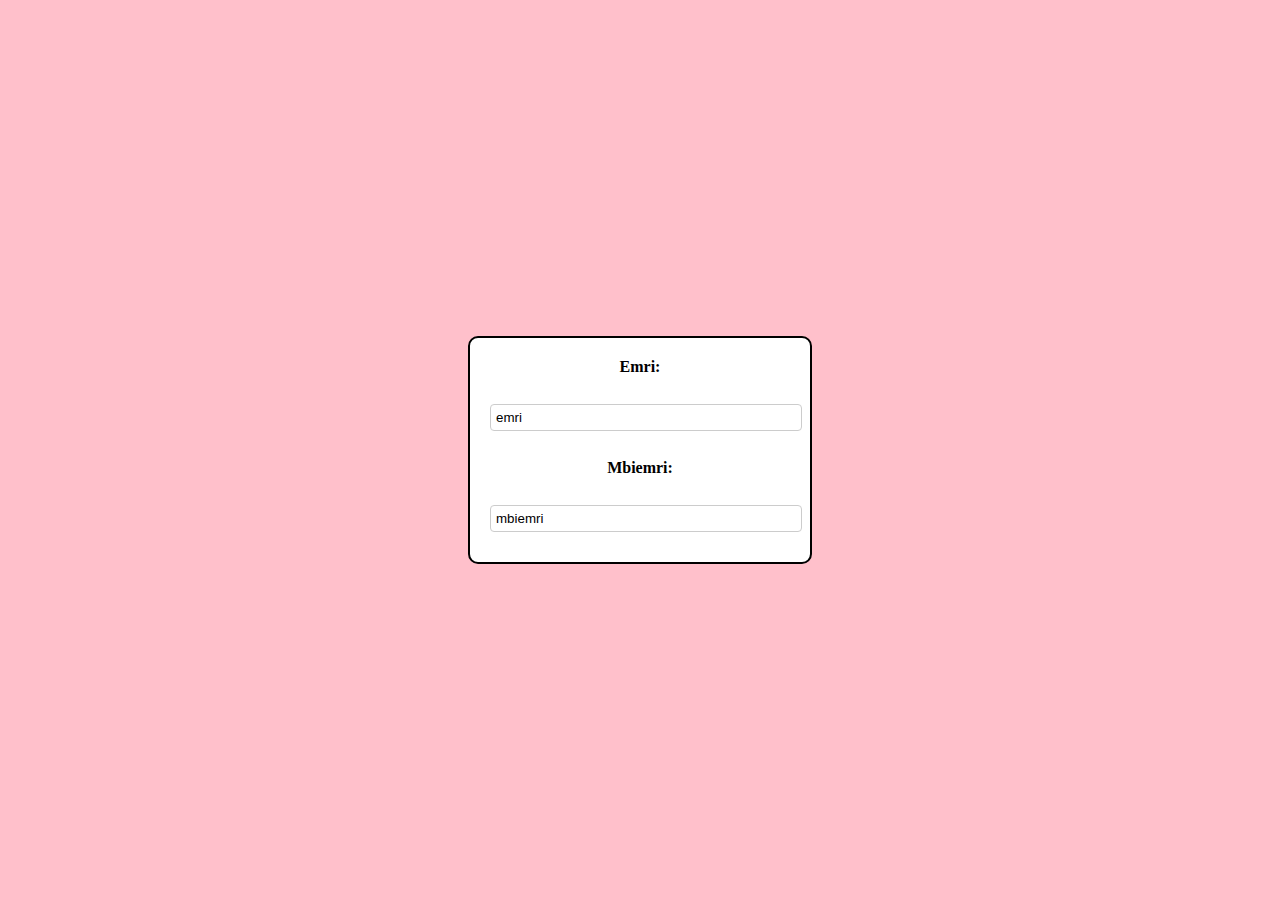
<file: part_6/index.html>
<!DOCTYPE html>
<html lang="en">
<head>
    <meta charset="UTF-8">
    <title>Forma</title>
    <link rel="stylesheet" href="style.css">
</head>
<body>
    <form action="">
        <label for="emrin">Emri:</label><br>
        <input type="text" id="emrin" value="emri">
        <br><br>
        <label for="mbiemrin">Mbiemri:</label><br>
        <input type="text" id="mbiemrin" value="mbiemri">
    </form>
</body>
</html>
</file>
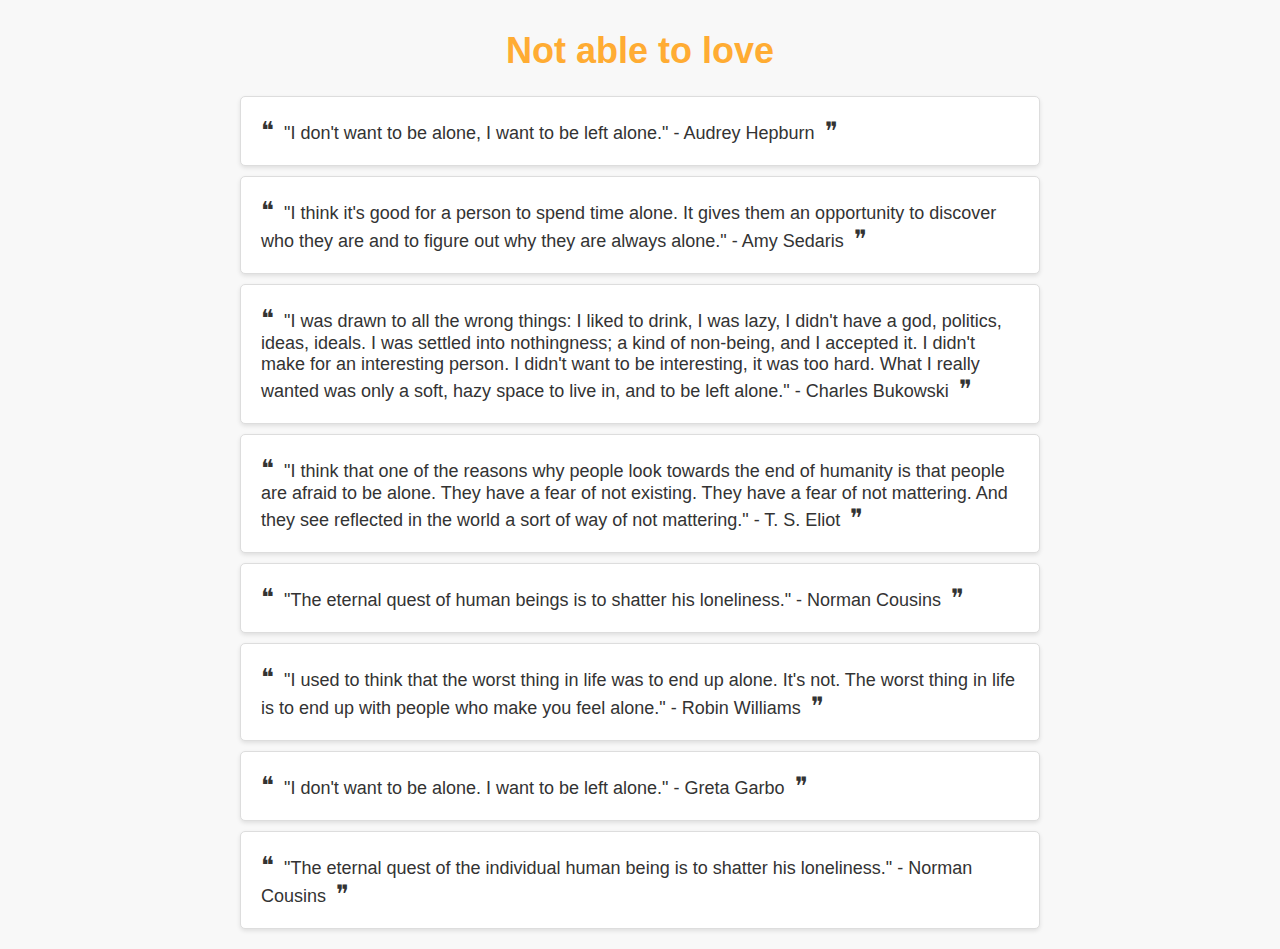
<file: part_5/not_able_to_love.html>
<!DOCTYPE html>
<html lang="en">
    <head>
        <title>
            what is wrong with me 
        </title>
        <link rel="stylesheet" href="stili3.css">
    </head>
    <body>
        <h1>Not able to love </h1>

        <ul>
            <li>"I don't want to be alone, I want to be left alone." - Audrey Hepburn</li>
            <li>"I think it's good for a person to spend time alone. It gives them an opportunity to discover who they are and to figure out why they are always alone." - Amy Sedaris</li>
            <li>"I was drawn to all the wrong things: I liked to drink, I was lazy, I didn't have a god, politics, ideas, ideals. I was settled into nothingness; a kind of non-being, and I accepted it. I didn't make for an interesting person. I didn't want to be interesting, it was too hard. What I really wanted was only a soft, hazy space to live in, and to be left alone." - Charles Bukowski</li>
            <li>"I think that one of the reasons why people look towards the end of humanity is that people are afraid to be alone. They have a fear of not existing. They have a fear of not mattering. And they see reflected in the world a sort of way of not mattering." - T. S. Eliot</li>
            <li>"The eternal quest of human beings is to shatter his loneliness." - Norman Cousins</li>
            <li>"I used to think that the worst thing in life was to end up alone. It's not. The worst thing in life is to end up with people who make you feel alone." - Robin Williams</li>
            <li>"I don't want to be alone. I want to be left alone." - Greta Garbo</li>
            <li>"The eternal quest of the individual human being is to shatter his loneliness." - Norman Cousins</li>
        </ul>
    </body>
</html>
</file>
<file: part_6/style.css>
body {
    background-color: #ffc0cb;
    display: flex;
    justify-content: center;
    align-items: center;
    height: 100vh;
    margin: 0;
}

/* E aplikojna per krejt fushat mrena */
form {
    background-color: white; 
    border: 2px solid black;
    padding: 20px;
    width: 300px;
    text-align: center;
    border-radius: 10px; /* i bone tehet ma te bute  */
}

/* labelen e nrequm pak */
label {
    display: block;
    margin-bottom: 10px;
    font-weight: bold;
}

/* stile per fushat mrena  */
input[type="text"] {
    width: 100%;
    padding: 5px;
    margin-bottom: 10px;
    border: 1px solid #ccc;
    border-radius: 4px;
}
</file>
<file: part_5/stili3.css>
body {
    font-family: 'Segoe UI', Tahoma, Geneva, Verdana, sans-serif;
    background-color: #f8f8f8;
    margin: 0;
    padding: 0;
}

h1 {
    text-align: center;
    color: #ffac33;
    font-size: 36px;
    margin-top: 30px;
}

ul {
    list-style: none;
    padding: 0;
    margin: 20px auto;
    max-width: 800px;
}

li {
    background-color: #fff;
    border: 1px solid #ddd;
    border-radius: 5px;
    margin: 10px 0;
    padding: 20px;
    color: #333;
    font-size: 18px;
    box-shadow: 0 2px 4px rgba(0, 0, 0, 0.1);
}

li::before {
    content: "❝"; /* Use an opening quote symbol */
    font-size: 24px;
    margin-right: 10px;
}

li::after {
    content: "❞"; /* Use a closing quote symbol */
    font-size: 24px;
    margin-left: 10px;
}
</file>
